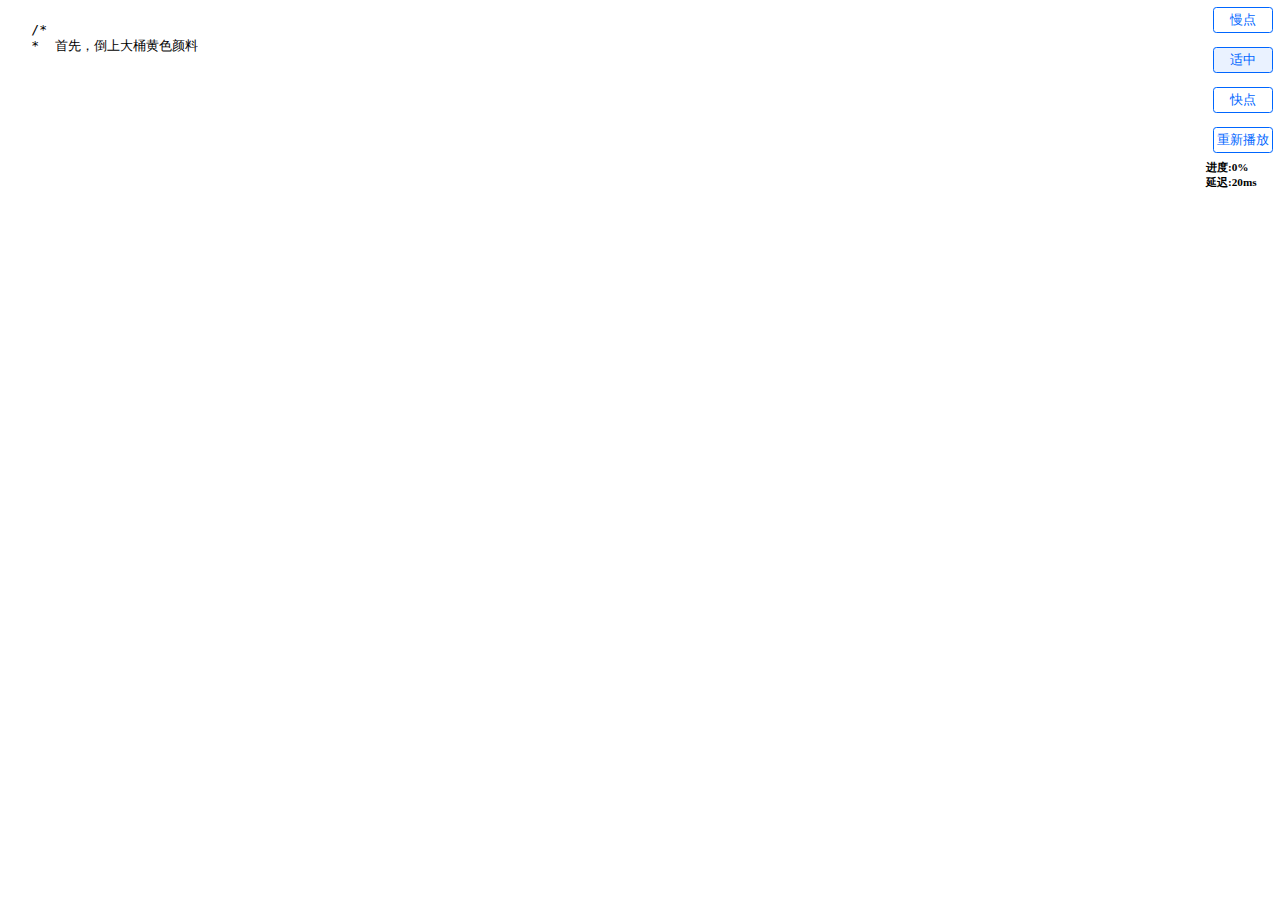
<file: index.html>
<!DOCTYPE html>
<html lang="en">

<head>
    <meta charset="UTF-8">
    <meta http-equiv="X-UA-Compatible" content="IE=edge">
    <meta name="viewport" content="width=device-width, initial-scale=1.0">
    <title>画一只皮卡丘</title>
    <link rel="stylesheet" href="./default.css">
    <style id="styleTag"></style>
</head>

<body>
    <div class="code-wrapper">
        <pre id="code"></pre>
    </div>
    <div class="preview-wrapper">
        <div class="preview">
            <div class="wrapper">
                <div class="lowerLip-wrapper">
                    <div class="lowerLip"></div>
                </div>
                <div class="nose"></div>
                <div class="eyes">
                    <div class="eye left"></div>
                    <div class="eye right"></div>
                </div>
                <div class="face left"></div>
                <div class="face right">
                    <!-- <img class="shock-left" src="http://www.megghy.com/gif_animate/natura/tuoni/3.gif"> -->
                </div>
                <div class="upperLip left"></div>
                <div class="upperLip right"></div>
            </div>
        </div>
    </div>
    <div class="actions">
        <button data-speed="slow">慢点</button>
        <button data-speed="normal" class="active">适中</button>
        <button data-speed="fast">快点</button>
        <button data-speed="reset">重新播放</button>
        <div class="rate">
            <p>进度:0%</p>
            <p>延迟:50ms</p>
        </div>
    </div>
    <script src="./main.js"></script>
</body>

</html>
</file>
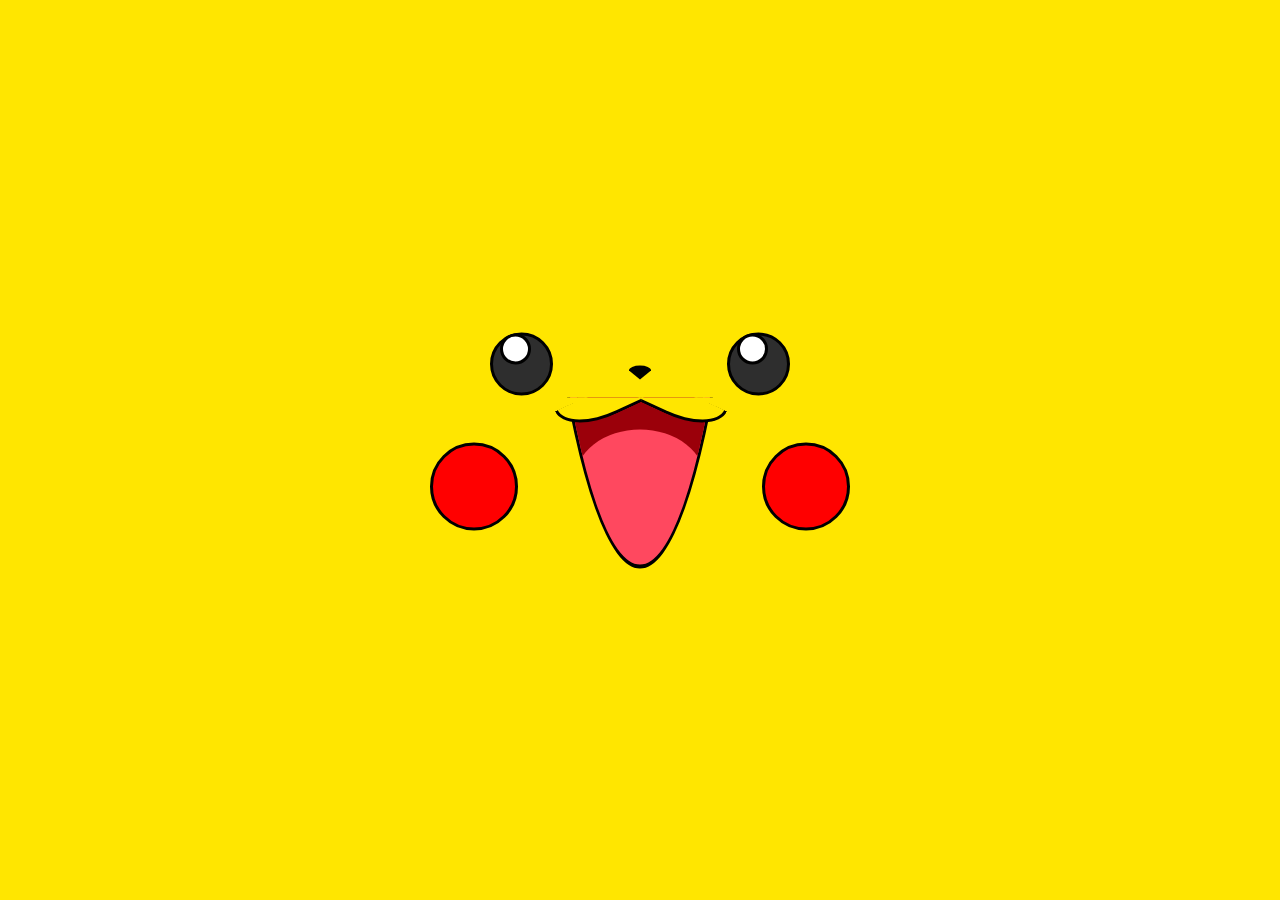
<file: index2.html>
<!DOCTYPE html>
<html lang="en">

<head>
    <meta charset="UTF-8">
    <meta http-equiv="X-UA-Compatible" content="IE=edge">
    <meta name="viewport" content="width=device-width, initial-scale=1.0">
    <title>Document</title>
    <style type="text/css">
        body {
            background: #FFE600;
            font-size: 100px;
        }

        #pikachu {
            position: absolute;
            width: 4.2em;
            height: 2.35em;
            left: 50%;
            top: 50%;
            -webkit-transform: translateY(-50%) translateX(-50%);
            -moz-transform: translateY(-50%) translateX(-50%);
            -ms-transform: translateY(-50%) translateX(-50%);
            transform: translateY(-50%) translateX(-50%);
        }

        .eye {
            width: .57em;
            height: .57em;
            border: .03em solid black;
            background: #2e2e2e;
            border-radius: 100%;
            position: absolute;
            margin-left: .6em;
        }

        .eye:after {
            width: .25em;
            height: .25em;
            border: .03em solid black;
            background: #fff;
            content: '';
            display: block;
            position: absolute;
            border-radius: 100%;
            margin-left: .07em;
            margin-top: -.02em;
        }

        .eye.right {
            right: .6em;
        }

        .nose {
            position: absolute;
            margin: .3em calc(50% - .11em);
            margin-top: .38em;
            width: 0;
            height: 0;
            z-index: 1;
            /* Thanks for the solution to @440design */
            border-top: .09em solid black;
            border-left: .11em solid transparent;
            border-right: .11em solid transparent;
            box-shadow: 0 -.01em 0 black;
        }

        .nose:before {
            content: '';
            display: block;
            position: absolute;
            width: .22em;
            height: .05em;
            background: black;
            border-top-left-radius: .11em .05em;
            border-top-right-radius: .11em .05em;
            margin-top: -.14em;
            margin-left: -.11em;
        }

        .nose:hover {
            -webkit-animation: nose .23s infinite linear;
            -moz-animation: nose .23s infinite;
            -ms-animation: nose .23s infinite;
            animation: nose .23s infinite linear;
        }

        .ridiculousMouth {
            position: absolute;
            width: 2.28em;
            height: 1.8em;
            margin-top: .65em;
            margin-left: calc(50% - 1.18em);
            overflow: hidden;
        }

        .ridiculousMouth:after {
            content: '';
            display: block;
            position: absolute;
            width: .8em;
            height: .25em;
            background: #FFE600;
            border: .03em solid black;
            border-top: none;
            border-left: none;
            right: .25em;
            top: -.05em;
            -webkit-transform: rotate(25deg);
            -moz-transform: rotate(25deg);
            -ms-transform: rotate(25deg);
            transform: rotate(25deg);
            border-bottom-right-radius: .6em .3em;
            box-shadow: 0 -.1em 0 #FFE600, -.05em -.03em 0 #FFE600;
        }

        .ridiculousMouth:before {
            content: '';
            display: block;
            position: absolute;
            width: .8em;
            height: .25em;
            background: #FFE600;
            border: .03em solid black;
            border-top: none;
            border-right: none;
            left: .35em;
            top: -.05em;
            -webkit-transform: rotate(-25deg);
            -moz-transform: rotate(-25deg);
            -ms-transform: rotate(-25deg);
            transform: rotate(-25deg);
            border-bottom-left-radius: .6em .3em;
            box-shadow: 0 -.1em 0 #FFE600, .05em -.03em 0 #FFE600;
            z-index: 1;
        }

        .ridiculousMouth>div {
            position: absolute;
            background: #FF485F;
            width: 2.28em;
            height: 8em;
            border: .04em solid black;
            border-bottom-left-radius: 1.18em 8em;
            border-bottom-right-radius: 1.18em 8em;
            margin-top: -6.37em;
            overflow: hidden;
        }

        .ridiculousMouth>div:after {
            content: '';
            position: absolute;
            display: block;
            width: 1.3em;
            height: 1em;
            box-shadow: 0 -.7em 0 #9B000A;
            bottom: .35em;
            margin-left: .49em;
            border-top-left-radius: 100%;
            border-top-right-radius: 100%;
        }

        .cheek {
            width: .82em;
            height: .82em;
            border: .03em solid black;
            border-radius: 100%;
            position: absolute;
            margin-top: 1.1em;
            background: #F00;
        }

        .cheek.right {
            right: 0;
        }

        @-webkit-keyframes nose {
            0% {
                -webkit-transform: rotate(0deg);
            }

            33% {
                -webkit-transform: rotate(-5deg);
            }

            67% {
                -webkit-transform: rotate(5deg);
            }

            100% {
                -webkit-transform: rotate(0deg);
            }
        }

        @-moz-keyframes nose {
            0% {
                -moz-transform: rotate(0deg);
            }

            33% {
                -moz-transform: rotate(-5deg);
            }

            67% {
                -moz-transform: rotate(5deg);
            }

            100% {
                -moz-transform: rotate(0deg);
            }
        }

        @-ms-keyframes nose {
            0% {
                -ms-transform: rotate(0deg);
            }

            33% {
                -ms-transform: rotate(-5deg);
            }

            67% {
                -ms-transform: rotate(5deg);
            }

            100% {
                -ms-transform: rotate(0deg);
            }
        }

        @keyframes nose {
            0% {
                transform: rotate(0deg);
            }

            33% {
                transform: rotate(-5deg);
            }

            67% {
                transform: rotate(5deg);
            }

            100% {
                transform: rotate(0deg);
            }
        }
    </style>
</head>

<body>
    <div id="pikachu">
        <div class="eye left"></div>
        <div class="eye right"></div>
        <div class="nose"></div>
        <div class="ridiculousMouth">
            <div></div>
        </div>
        <div class="cheek left"></div>
        <div class="cheek right"></div>
    </div>
</body>

</html>
</file>
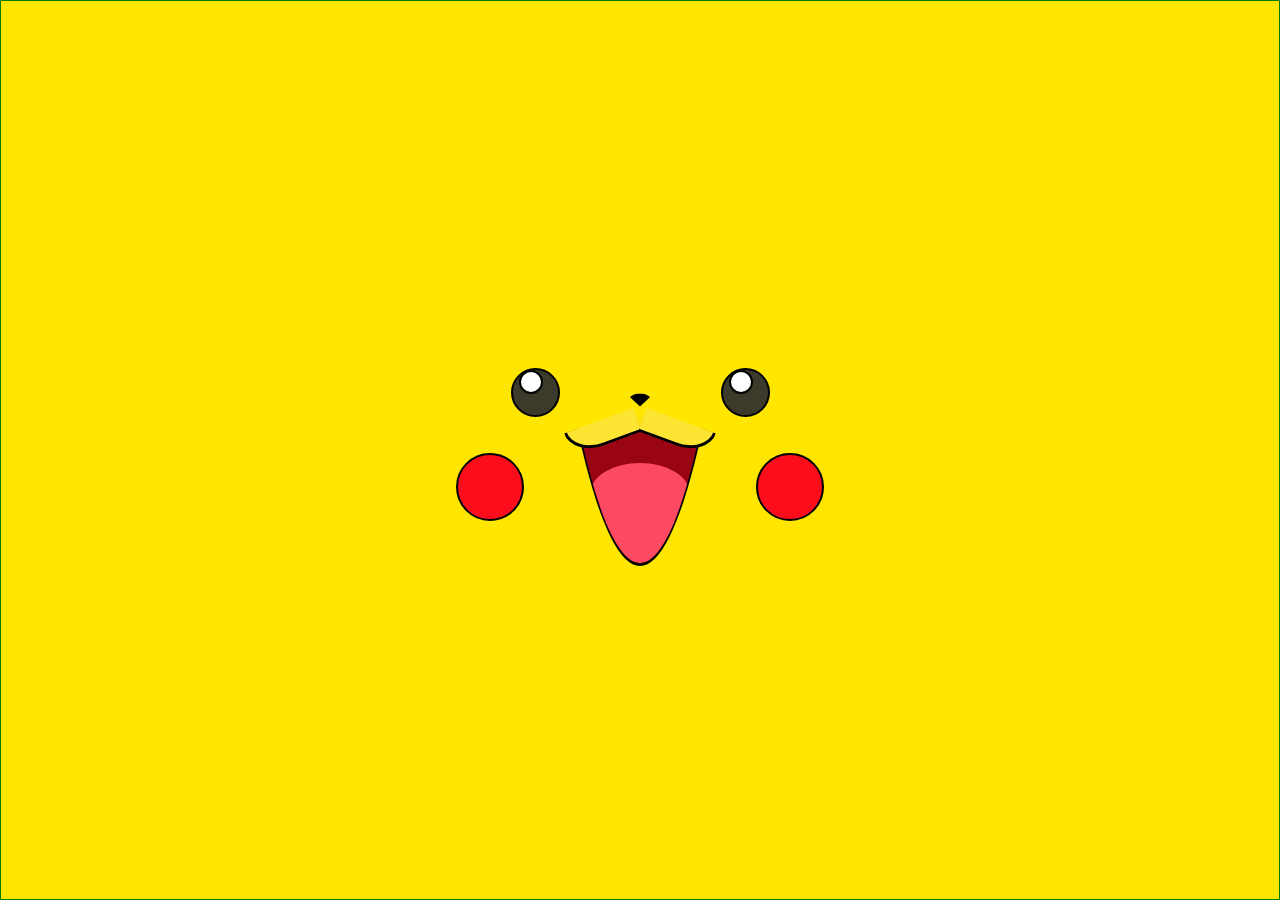
<file: index3.html>
<!DOCTYPE html>
<html lang="en">

<head>
    <meta charset="UTF-8">
    <meta http-equiv="X-UA-Compatible" content="IE=edge">
    <meta name="viewport" content="width=device-width, initial-scale=1.0">
    <title>Document</title>
    <style type="text/css">
        * {
            margin: 0;
            padding: 0;
            box-sizing: border-box;
        }

        *::after {
            box-sizing: border-box;
        }

        *::before {
            box-sizing: border-box;
        }

        body {
            height: 100vh;
            border: 1px solid green;
            display: flex;
            justify-content: center;
            align-items: center;
            background-color: #FFE600;
        }

        .wrapper {
            position: relative;
            width: 100%;
            height: 165px;
            /* border: 1px solid red; */
        }

        .nose {
            overflow: hidden;
            position: absolute;
            top: 32px;
            left: 50%;
            transform: translate(-50%, -50%);
            width: 0;
            height: 0;
            /* background: black; */
            /* border-radius: 20px; */
            /* border: 11px solid; */
            /* border-color: black transparent transparent transparent; */
            border-left: 14px solid transparent;
            border-right: 14px solid transparent;
            border-top: 13px solid black;
            border-top-left-radius: 16px;
            border-top-right-radius: 16px;
        }

        .eye {
            width: 49px;
            height: 49px;
            background: #2e2e2eee;
            border-radius: 50%;
            /* position: absolute; */
            /* left: 50%; */
            border: 2px solid #000000;
        }

        .eye::before {
            content: '';
            display: block;
            width: 24px;
            height: 24px;
            background: white;
            border-radius: 50%;
            position: relative;
            left: 6px;
            border: 2px solid #000;
            /* top: 1px; */
        }

        .face {
            width: 68px;
            height: 68px;
            background: #FC0D1C;
            border: 2px solid black;
            border-radius: 50%;
            position: absolute;
            top: 85px;
        }

        .face.left {
            right: 50%;
            margin-right: 116px;
        }

        .face.right {
            left: 50%;
            margin-left: 116px;
        }

        .upperLip {
            height: 25px;
            width: 74px;
            border: 3px solid black;
            position: absolute;
            border-top: none;
            background-color: #FEE433;
        }

        .upperLip.left {
            right: 50%;
            top: 52px;
            /* border-radius: 0 15px/10px; */
            border-bottom-left-radius: 40px 30px;
            transform: rotate(-20deg);
            border-right: none;
        }

        .upperLip.right {
            left: 50%;
            top: 52px;
            /* border-radius: 0 15px/10px; */
            border-bottom-right-radius: 40px 30px;
            transform: rotate(20deg);
            border-left: none;
        }

        .lowerLip-wrapper {
            position: absolute;
            bottom: -20%;
            left: 50%;
            transform: translateX(-50%);
            z-index: -1;
            height: 134px;
            width: 300px;
            overflow: hidden;
        }

        .lowerLip {
            width: 300px;
            height: 3500px;
            /* background-color: #FC4A62; */
            background-color: #990513;
            border-radius: 200px/2000px;
            border: 3px solid black;
            position: absolute;
            bottom: 0;
            overflow: hidden;
        }

        .lowerLip::after {
            content: '';
            display: block;
            position: absolute;
            bottom: 0;
            left: 50%;
            transform: translateX(-50%);
            width: 100px;
            height: 100px;
            background: #FC4A62;
            border-radius: 539px/334px;

        }


        @media only screen and (max-width: 500px) {
            .eye {
                position: absolute;
            }

            .eye.left {
                left: 23%;
            }

            .eye.right {
                right: 23%;
            }
        }

        @media only screen and (min-width: 500px) {
            .eyes {
                margin: 0 auto;
                width: 420px;
                display: flex;
                justify-content: space-around;
            }
        }
    </style>
</head>

<body>
    <div class="wrapper">
        <div class="nose"></div>
        <div class="eyes">
            <div class="eye left"></div>
            <div class="eye right"></div>
        </div>
        <div class="face left"></div>
        <div class="face right">
            <!-- <img class="shock-left" src="http://www.megghy.com/gif_animate/natura/tuoni/3.gif"> -->
        </div>
        <div class="upperLip left"></div>
        <div class="upperLip right"></div>
        <div class="lowerLip-wrapper">
            <div class="lowerLip"></div>
        </div>
    </div>
</body>

</html>
</file>
<file: default.css>
* {
    margin: 0;
    padding: 0;
    box-sizing: border-box;
    transition: all .5s;
}

*::after {
    box-sizing: border-box;
}

*::before {
    box-sizing: border-box;
}

body{
    display: flex;
    flex-direction: column;
    height: 100vh;
}

button{
    outline: none;
}

.code-wrapper{
    flex: 1;
    height: 50%;
    padding: .4167rem;
}
.preview-wrapper{
    flex: 1;
    height: 50%;
}

#code{
    overflow-y: hidden;
    height: 100%;
    margin-left: -0.4167rem;
}

.actions{
    position: absolute;
    top: 0;
    right:0;
    /* background: skyblue; */
    /* border: 1px solid black; */
    display: flex;
    flex-direction: column;
}

.rate{
    margin-right: .4167rem;
}
.rate>p{
    font-weight: 600;
    font-size: 0.7rem;
}

.actions>button{
    cursor: pointer;
    padding: .2083rem;
    margin: .4167rem;
    background: transparent;
    border-radius: .2083rem;
    color: #06f;
    border: 1px solid #06f;
}

.actions>button:hover{
    background-color: rgba(0, 102, 255, 0.082);
}

.actions>button.active{
    background-color: rgba(0, 102, 255, 0.082);
}

.nose:hover {
    -webkit-animation: nose .23s infinite linear;
    -moz-animation: nose .23s infinite;
    -ms-animation: nose .23s infinite;
    animation: nose .23s infinite linear;
}
@-webkit-keyframes nose {
    0% {
        -webkit-transform: rotate(0deg);
    }

    33% {
        -webkit-transform: rotate(-5deg);
    }

    67% {
        -webkit-transform: rotate(5deg);
    }

    100% {
        -webkit-transform: rotate(0deg);
    }
}

@-moz-keyframes nose {
    0% {
        -moz-transform: rotate(0deg);
    }

    33% {
        -moz-transform: rotate(-5deg);
    }

    67% {
        -moz-transform: rotate(5deg);
    }

    100% {
        -moz-transform: rotate(0deg);
    }
}

@-ms-keyframes nose {
    0% {
        -ms-transform: rotate(0deg);
    }

    33% {
        -ms-transform: rotate(-5deg);
    }

    67% {
        -ms-transform: rotate(5deg);
    }

    100% {
        -ms-transform: rotate(0deg);
    }
}

@keyframes nose {
    0% {
        transform: rotate(0deg);
    }

    33% {
        transform: rotate(-5deg);
    }

    67% {
        transform: rotate(5deg);
    }

    100% {
        transform: rotate(0deg);
    }
}
</file>
